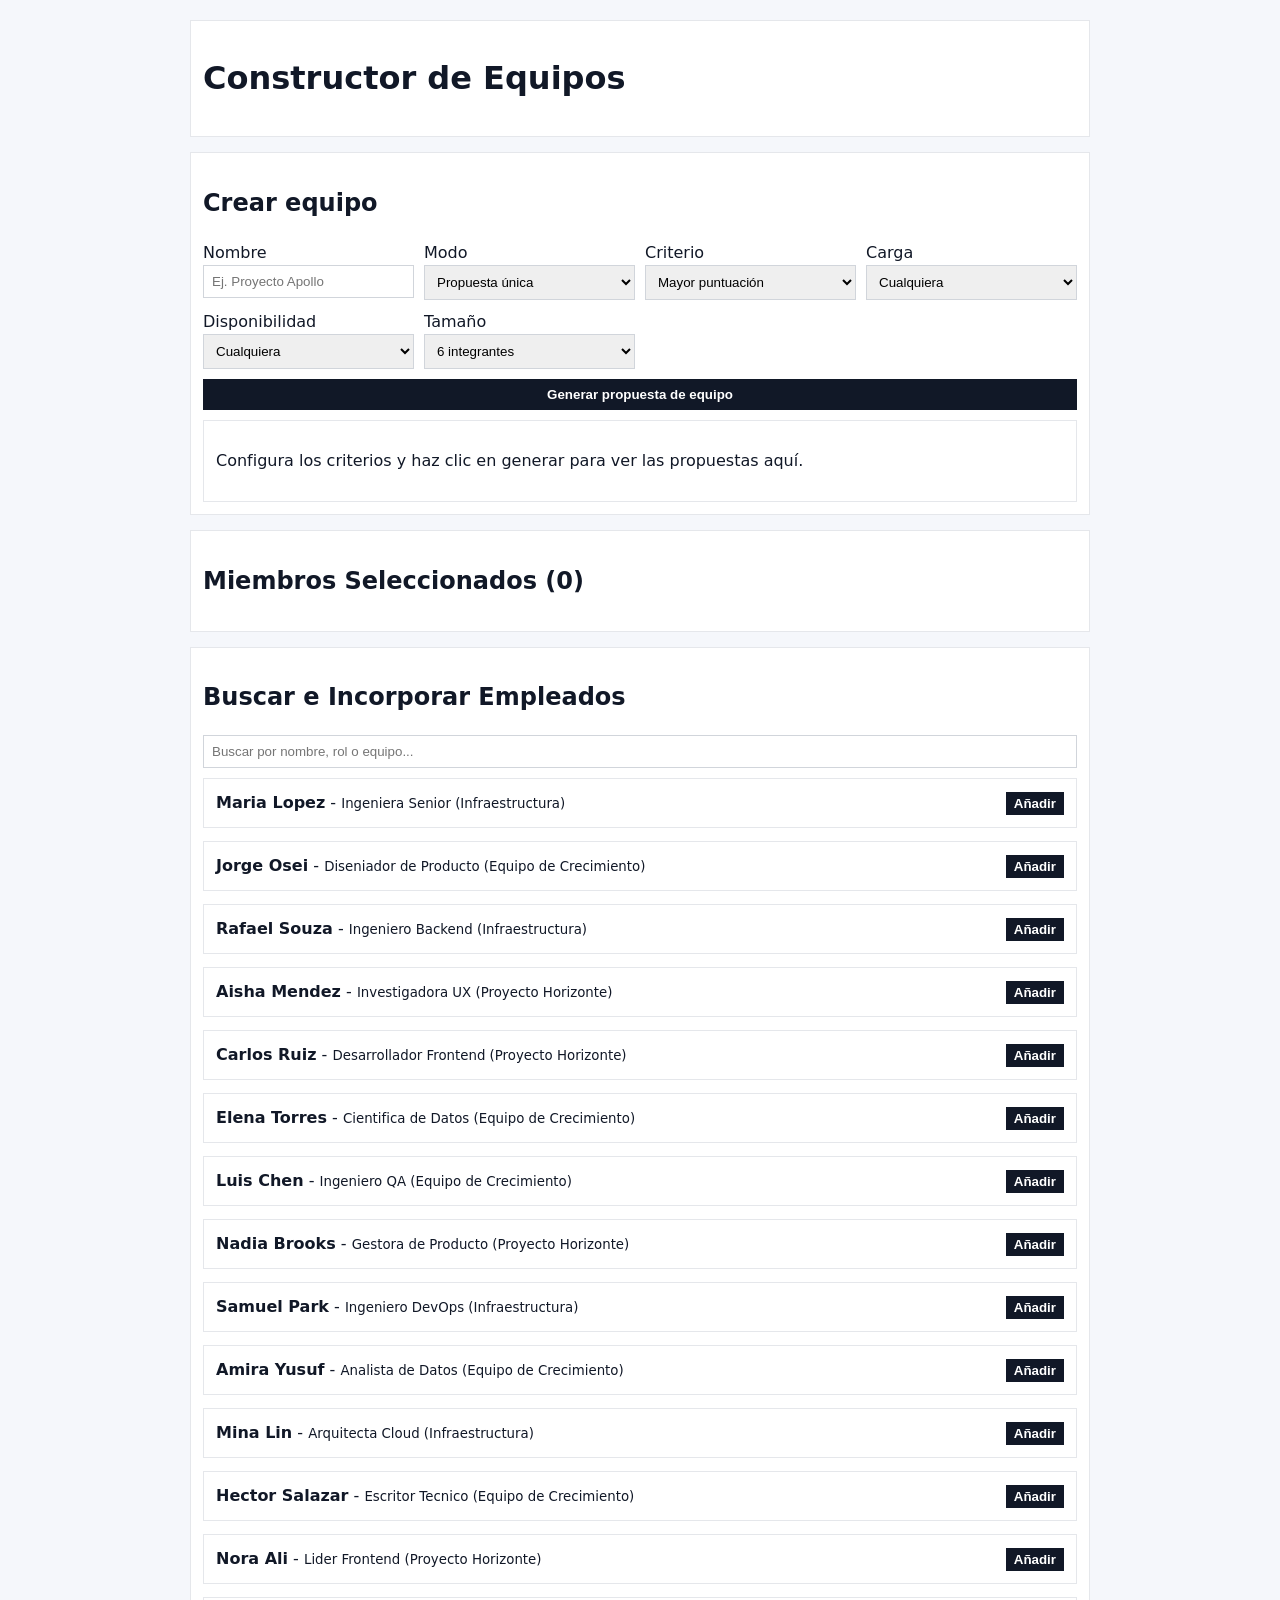
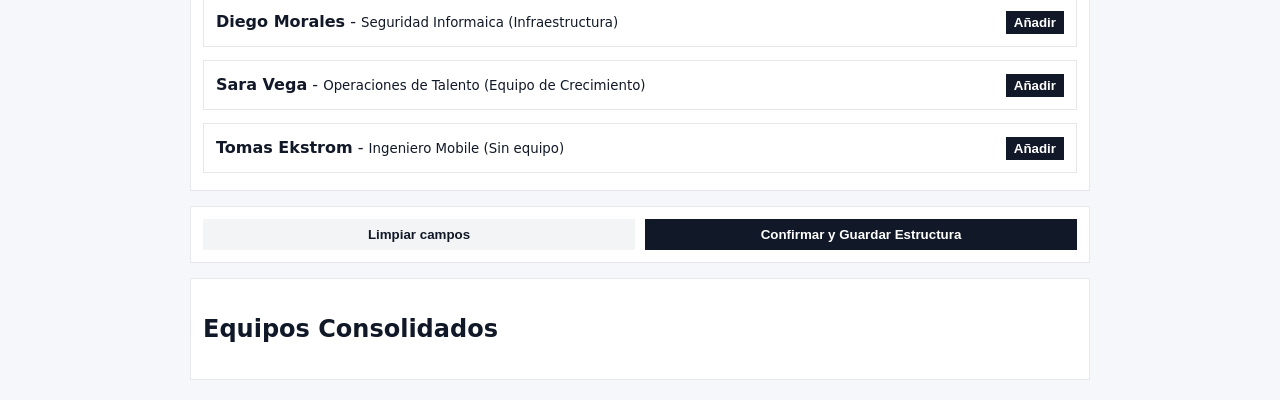
<file: index_pre.html>
<!DOCTYPE html>
<html lang="es">
<head>
    <meta charset="UTF-8">
    <meta name="viewport" content="width=device-width, initial-scale=1.0">
    <title>InsightTalent AI - Constructor de Equipos</title>
    <script src="data_pre.js"></script>
    <style>
        /* Estilos básicos para la interfaz de usuario */
        :root { font-family: system-ui; line-height: 1.5; }
        body { margin: 0; background: #f5f7fb; color: #111827; padding: 20px; }
        main { max-width: 900px; margin: 0 auto; display: grid; gap: 15px; }
        header, section, aside, .tarjeta { background: #fff; border: 1px solid #e5e7eb; padding: 12px; }
        .grid { display: grid; gap: 10px; grid-template-columns: repeat(auto-fit, minmax(200px, 1fr)); }
        input, select, button { padding: 8px; border: 1px solid #d1d5db; width: 100%; box-sizing: border-box;}
        button { cursor: pointer; background: #111827; color: white; font-weight: bold; border: none; }
        button.secundario { background: #f3f4f6; color: #111827; }
        .lista { display: grid; gap: 8px; margin-top: 10px; }
        #aviso { position: fixed; right: 20px; bottom: 20px; display: none; background: #111827; color: white; padding: 10px;}
    </style>
</head>
<body>
    <main>
        <header><h1>Constructor de Equipos</h1></header>
        <section>
            <h2>Crear equipo</h2>
            <div class="grid">
                <label>Nombre <input type="text" id="nombre-equipo" placeholder="Ej. Proyecto Apollo"></label>
                <label>Modo
                    <select id="modo-select">
                        <option value="unica">Propuesta única</option>
                        <option value="comparar">Comparar 3 grupos</option>
                    </select>
                </label>
                <label>Criterio
                    <select id="criterio-select">
                        <option value="puntaje">Mayor puntuación</option>
                        <option value="disponibilidad">Mayor disponibilidad</option>
                        <option value="carga">Balance de carga</option>
                        <option value="aleatorio">Aleatorio</option>
                    </select>
                </label>
                <label>Carga
                    <select id="carga-select">
                        <option value="cualquiera">Cualquiera</option>
                        <option value="baja">Baja</option>
                        <option value="media">Media</option>
                        <option value="alta">Alta</option>
                    </select>
                </label>
                <label>Disponibilidad
                    <select id="disponibilidad-select">
                        <option value="cualquiera">Cualquiera</option>
                        <option value="alta">Alta</option>
                        <option value="media">Media</option>
                        <option value="baja">Baja</option>
                    </select>
                </label>
                <label>Tamaño
                    <select id="tamanio-select">
                        <option value="3">3 integrantes</option>
                        <option value="6" selected>6 integrantes</option>
                    </select>
                </label>
            </div>
            <button id="btn-generar" style="margin-top:10px;" >Generar propuesta de equipo</button>
            <div id="panel-propuesta" class="tarjeta" style="margin-top:10px;">
                <p>Configura los criterios y haz clic en generar para ver las propuestas aquí.</p>
            </div>
        </section>

        <section>
            <h2>Miembros Seleccionados (<span id="contador-seleccionados">0</span>)</h2>
            <div id="lista-seleccionados" class="lista"></div>
        </section>

        <section>
            <h2>Buscar e Incorporar Empleados</h2>
            <input type="text" id="buscar-empleado" placeholder="Buscar por nombre, rol o equipo...">
            <div id="lista-disponibles" class="lista"></div>
        </section>

        <section class="grid">
            <button id="btn-limpiar" class="secundario">Limpiar campos</button>
            <button id="btn-crear">Confirmar y Guardar Estructura</button>
        </section>

        <aside>
            <h2>Equipos Consolidados</h2>
            <div id="lista-equipos"></div>
        </aside>
    </main>
    <div id="aviso"></div>

    <script>
        /* inicialización de variables de lista */
        let empleadosCompletos = [], empleadosDisponibles = [], miembrosSeleccionados = [], propuestaActual = null, equiposExistentes = [];

        /* Referencias a elementos del DOM */
        const Disponibles = document.getElementById('lista-disponibles');
        const Seleccionados = document.getElementById('lista-seleccionados');
        const Equipos = document.getElementById('lista-equipos');
        const txtBuscar = document.getElementById('buscar-empleado');
        const txtNombreEquipo = document.getElementById('nombre-equipo');
        const PanelPropuesta = document.getElementById('panel-propuesta');
        const Aviso = document.getElementById('aviso');

        // Función para mostrar un aviso en un recuadro negro */
        function mostrarAviso(msg) {
            Aviso.innerText = msg;
            Aviso.style.display = 'block';
            setTimeout(() => Aviso.style.display = 'none', 500);
        }

        // Muestra la lista de empleados de data.js
        function dibujarDisponibles() {
            Disponibles.innerHTML = '';
            const busqueda = txtBuscar.value.toLowerCase();
            empleadosDisponibles.forEach((e, indice) => {
                if (!`${e.nombre} ${e.rol} ${e.equipo}`.toLowerCase().includes(busqueda)) return;
                const div = document.createElement('div');
                div.className = 'tarjeta';
                div.style = 'display:flex; justify-content:space-between; align-items:center; margin-bottom:5px;';
                div.innerHTML = `<div><strong>${e.nombre}</strong> - <small>${e.rol} (${e.equipo})</small></div>
                                 <button onclick="añadirMiembro(${indice})" style="width:auto; padding:4px 8px;">Añadir</button>`;
                Disponibles.appendChild(div);
            });
        }

        // Muestra la lista de miembros seleccionados de data.js
        function dibujarSeleccionados() {
            Seleccionados.innerHTML = '';
            document.getElementById('contador-seleccionados').innerText = miembrosSeleccionados.length;
            miembrosSeleccionados.forEach((e, indice) => {
                const div = document.createElement('div');
                div.className = 'tarjeta';
                div.style = 'display:flex; justify-content:space-between; align-items:center; margin-bottom:5px;';
                div.innerHTML = `<div><strong>${e.nombre}</strong> - <small>${e.rol}</small></div>
                                 <button onclick="removerMiembro(${indice})" class="secundario" style="width:auto; padding:4px 8px;">Quitar</button>`;
                Seleccionados.appendChild(div);
            });
        }        
        
        // Muestra la lista de equipos por nombre, cantidad de miembros y puntaje promedio
        function dibujarEquipos() {    
        Equipos.innerHTML = equiposExistentes.map(eq => 
            `<p>• <strong>${eq.nombre}</strong>: ${eq.miembros} integrantes (Puntaje Promedio: ${eq.puntaje})</p>`
                ).join('');
        }        
        
        // Funciones para remover y añadirlo a la lista de seleccionados
        window.añadirMiembro = function(indice) {
        miembrosSeleccionados.push(empleadosDisponibles.splice(indice, 1)[0]);
                dibujarDisponibles(); dibujarSeleccionados();
        };

        // Función para remover y añadirlo a la lista de disponibles
        window.removerMiembro = function(indice) {
            empleadosDisponibles.push(miembrosSeleccionados.splice(indice, 1)[0]);
            dibujarDisponibles(); dibujarSeleccionados();
        };

        // Función para dibujar una propuesta de equipo
        function dibujarPropuesta(propuesta) {
            propuestaActual = propuesta;
            const listaHtml = propuesta.equipo.map(e => `<li>${e.nombre} (${e.rol})</li>`).join('');
            PanelPropuesta.innerHTML = `
                <h3>${propuesta.nombre}</h3>
                <p>Integrantes: ${propuesta.miembros} | Rendimiento: ${propuesta.puntaje}</p>
                <ul>${listaHtml}</ul>
                <button onclick="guardarPropuesta()" style="margin-top:5px;">Convertir en Equipo Oficial</button>
            `;
        }

        // Función para dibujar la comparación de tres grupos   
        function dibujarComparacion(comparacion) {
            propuestaActual = comparacion;
            const gruposHtml = comparacion.grupos.map(g => `
                <div style="border-bottom:1px solid #ddd; padding:5px 0;">
                    <h4>${g.nombre}</h4>
                    <p>${g.miembros} miembros | Promedio: ${g.puntaje}</p>
                </div>
            `).join('');
            PanelPropuesta.innerHTML = `<h3>Comparativa</h3>${gruposHtml}
                <button onclick="adoptarGrupoA()" style="margin-top:10px;">Adoptar Grupo A</button>`;
        }

        // Función para generar tres propuestas segun el criterio
        function compararGrupos(empleados, opciones) {
            return {
                tipo: 'comparar',
                grupos: [
                    window.generarPropuesta(empleados, { ...opciones, criterio: opciones.criterio }),
                    window.generarPropuesta(empleados, { ...opciones, criterio: 'puntaje' }),
                    window.generarPropuesta(empleados, { ...opciones, criterio: 'disponibilidad' })
                ]
            };
        }

        // Función para guardar la propuesta actual
        window.guardarPropuesta = function() {
            if (!propuestaActual) return;
            equiposExistentes.unshift({ nombre: propuestaActual.nombre, puntaje: propuestaActual.puntaje, miembros: propuestaActual.miembros });
            // Llamada a la función para dibujar la lista de equipos
            dibujarEquipos();
            mostrarAviso("Propuesta guardada.");
        };

        // Función para adoptar el grupo A
        window.adoptarGrupoA = function() {
            if (!propuestaActual || !propuestaActual.grupos) return;
            propuestaActual.grupos[0].equipo.forEach(e => {
                if (!miembrosSeleccionados.some(sel => sel.nombre === e.nombre)) miembrosSeleccionados.push(e);
                empleadosDisponibles = empleadosDisponibles.filter(item => item.nombre !== e.nombre);
            });
            dibujarDisponibles(); dibujarSeleccionados();
            mostrarAviso("Grupo cargado.");
        };

        // Evento para generar la propuesta de equipo según los criterios seleccionados
        document.getElementById('btn-generar').addEventListener('click', () => {
            const opciones = {
                criterio: document.getElementById('criterio-select').value,
                carga: document.getElementById('carga-select').value,
                disponibilidad: document.getElementById('disponibilidad-select').value,
                tamanio: parseInt(document.getElementById('tamanio-select').value)
            };
            // Dependiendo del modo seleccionado, se genera una propuesta única o se comparan tres grupos
            if (document.getElementById('modo-select').value === 'comparar') {
                dibujarComparacion(compararGrupos(empleadosCompletos, opciones));
            } else {
                dibujarPropuesta(window.generarPropuesta(empleadosCompletos, opciones));
            }
        });

        // Evento para crear un equipo oficial a partir de los miembros seleccionados
        document.getElementById('btn-crear').addEventListener('click', () => {
            const nombre = txtNombreEquipo.value.trim();
            if (!nombre || !miembrosSeleccionados.length) { alert('Faltan datos.'); return; }
            const suma = miembrosSeleccionados.reduce((acc, e) => acc + e.puntaje, 0);
            equiposExistentes.unshift({ nombre, puntaje: (suma / miembrosSeleccionados.length).toFixed(1), miembros: miembrosSeleccionados.length });
            txtNombreEquipo.value = '';
            empleadosDisponibles = [...empleadosDisponibles, ...miembrosSeleccionados];
            miembrosSeleccionados = [];
            dibujarEquipos(); dibujarDisponibles(); dibujarSeleccionados();
            mostrarAviso("Equipo creado.");
        });

        // Evento para limpiar los campos y reiniciar las listas
        document.getElementById('btn-limpiar').addEventListener('click', () => {
            txtNombreEquipo.value = '';
            empleadosDisponibles = [...empleadosCompletos];
            miembrosSeleccionados = [];
            dibujarDisponibles(); dibujarSeleccionados();
        });

        // Evento para filtrar la lista de empleados disponibles según la búsqueda
        txtBuscar.addEventListener('input', dibujarDisponibles);

        // Inicialización de la lista de empleados al cargar la página
        empleadosCompletos = window.obtenerEmpleados();
        empleadosDisponibles = [...empleadosCompletos];
        dibujarDisponibles();
    </script>
</body>
</html>
</file>
